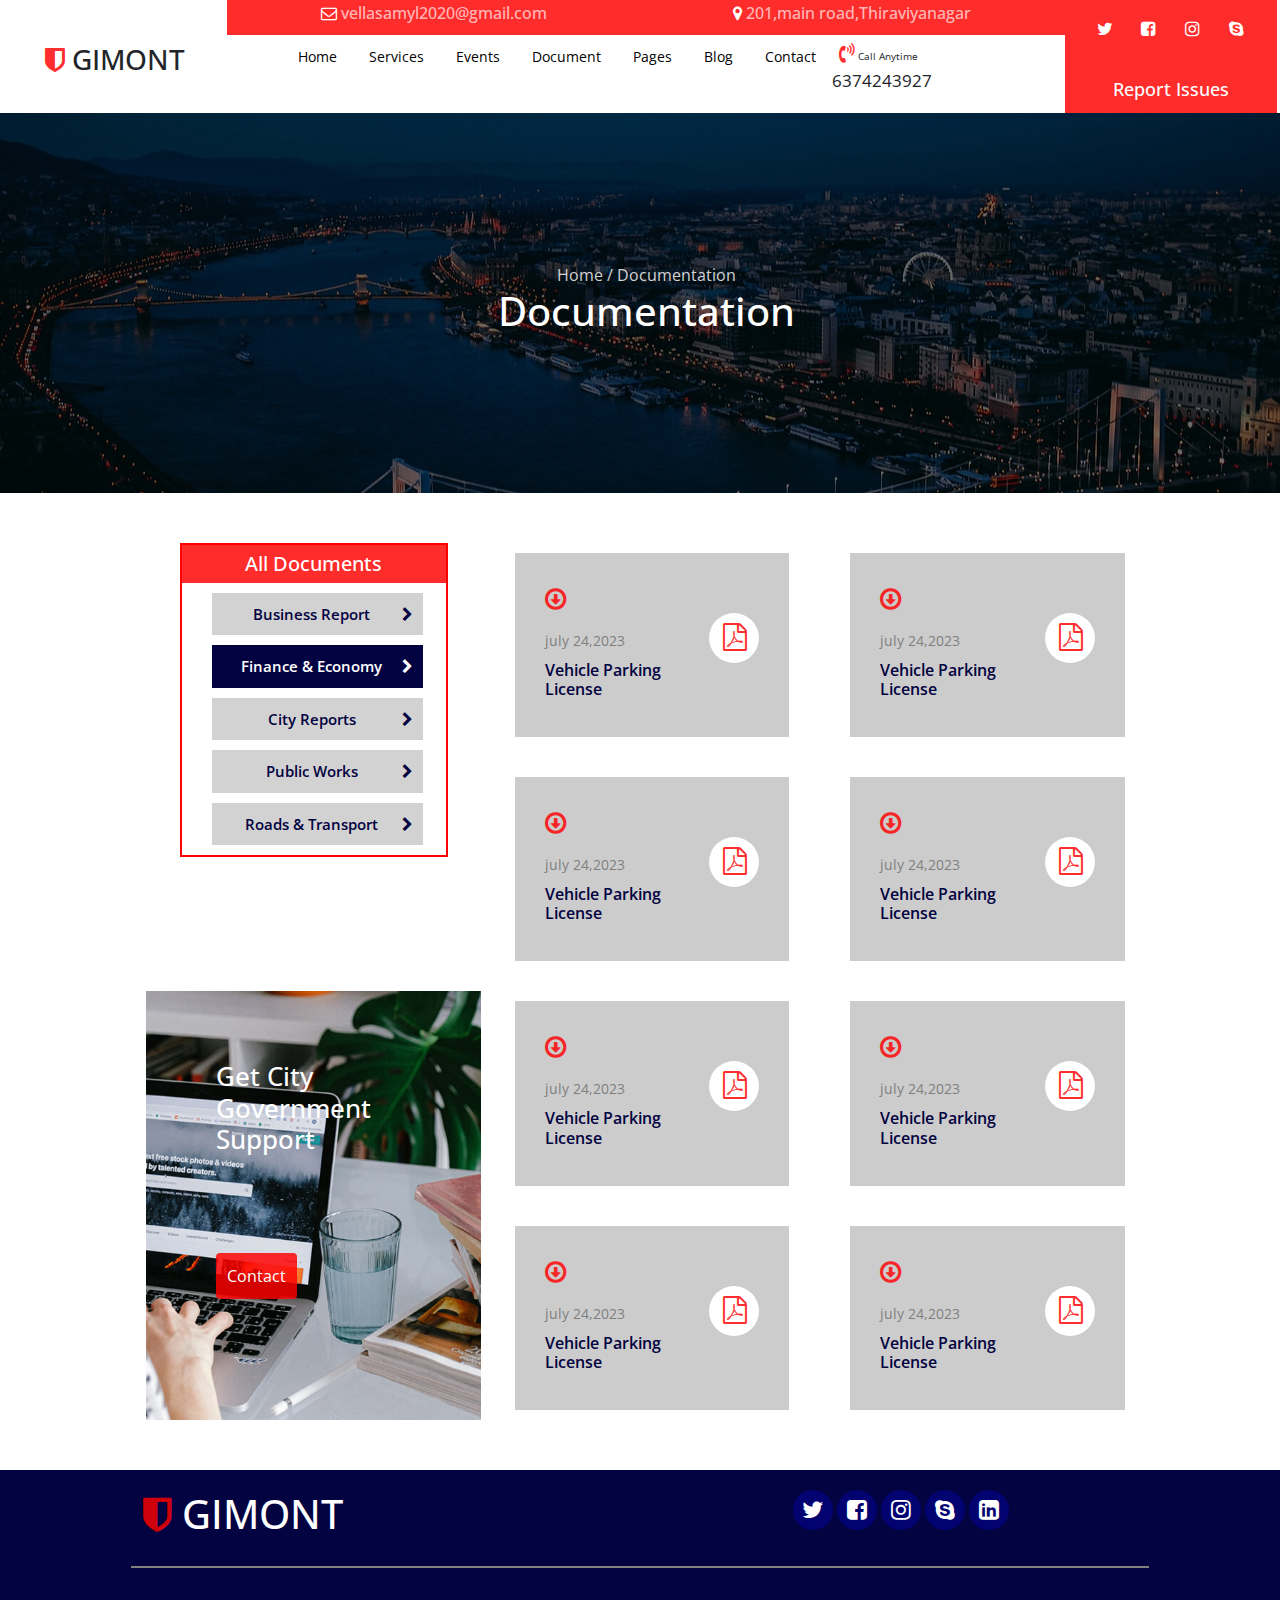
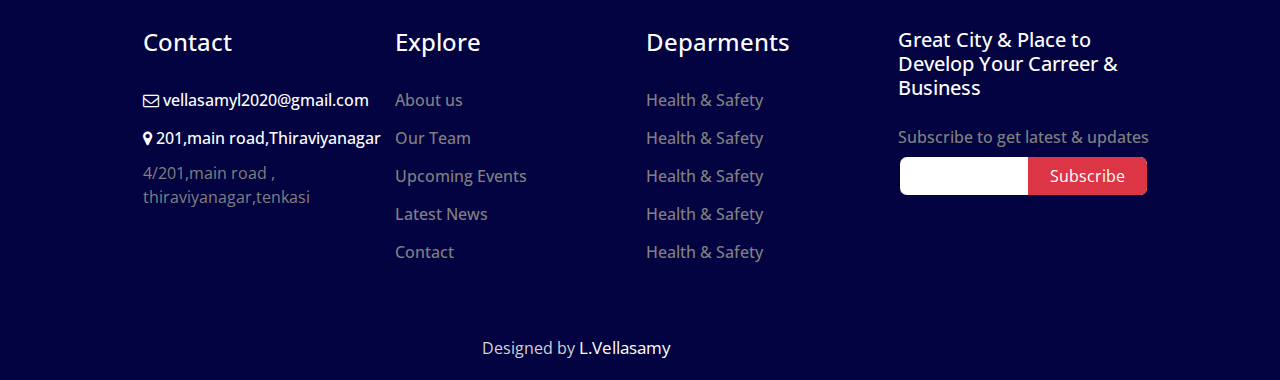
<file: index.html>
<!DOCTYPE html>
<html lang="en">

<head>
    <meta charset="UTF-8">
    <meta http-equiv="X-UA-Compatible" content="IE=edge">
    <meta name="viewport" content="width=device-width, initial-scale=1.0">
    <title>Document</title>
    <link rel="preconnect" href="https://fonts.googleapis.com">
    <link rel="preconnect" href="https://fonts.gstatic.com" crossorigin>
    <link
        href="https://fonts.googleapis.com/css2?family=BhuTuka+Expanded+One&family=Courgette&family=Open+Sans:wght@500&family=Raleway:ital,wght@0,500;1,500&display=swap"
        rel="stylesheet">
    <link rel="stylesheet" href="css/bootstrap.min.css">
    <link rel="stylesheet" href="css/font-awesome.min.css">
    <link rel="stylesheet" href="style.css">
    <link rel="stylesheet" href="responsive.css">

</head>

<body>
    <section class="nav-sec">
        <div class="container1">
            <div class="row justify-content-center align-items-center">
                <div class="col-lg-2  col-10 head">
                    <h1><span style="color:rgba(255, 0, 0, 0.829);"><i class="fa fa-shield"aria-hidden="true"></i></span> GIMONT</h1>
                </div>
                <div class="col-lg-8 d-none d-lg-block">
                    <div class="address-sec">
                        <h6><span style="color:#fff;"><i class="fa fa-envelope-o" aria-hidden="true"></i></span>
                            vellasamyl2020@gmail.com</h6>
                        <h6><span style="color:#fff;"><i class="fa fa-map-marker" aria-hidden="true"></i></span>
                            201,main road,Thiraviyanagar</h6>
                    </div>
                    <div class="col-lg-12 d-none d-lg-block ">
                        <ul class="menubar col-lg-8">
                            <li class="nav-link"><a href="#" class="active">Home</a></li>
                            <li class="nav-link"><a href="#services">Services</a></li>
                            <li class="nav-link"><a href="#document">Events</a></li>
                            <li class="nav-link"><a href="#document">Document</a></li>
                            <li class="nav-link"><a href="#pages">Pages</a></li>
                            <li class="nav-link"><a href="#contact">Blog</a></li>
                            <li class="nav-link"><a href="#contact">Contact</a></li>
                            <div class="number col-lg-2 text-center d-none d-lg-block">
                                <p><span style="font-size: 20px; color:rgba(255, 0, 0, 0.829);"><i
                                            class="fa fa-volume-control-phone" aria-hidden="true"></i></span> Call
                                    Anytime <br>
                                    <span class="my"> 6374243927</span>
                                </p>
                            </div>
                        </ul>

                    </div>
                </div>
				<div class="col-2  d-lg-none d-md-none" onclick="togglebutton()">
					<span class="nav-icon"><i class="fa fa-bars" aria-hidden="true"></i></span>
				</div>
				<div class="d-lg-none d-md-none d-flex justify-content-center d-none" id="list">
				    <ul>
                            <li class="nav-link"><a href="#home" class="active">Home</a></li>
                            <li class="nav-link"><a href="#services">Services</a></li>
                            <li class="nav-link"><a href="#document">Document</a></li>
                            <li class="nav-link"><a href="#pages">Pages</a></li>
                            <li class="nav-link"><a href="#contact">Contact</a></li>
					<ul>
				</div>
                <div class="col-lg-2 head2 ">
                    <div class="finish-2">
                        <a href="#"><i class="fa fa-twitter" aria-hidden="true"></i></a>
                        <a href="#"><i class="fa fa-facebook-square" aria-hidden="true"></i></a>
                        <a href="#"><i class="fa fa-instagram" aria-hidden="true"></i></a>
                        <a href="#"><i class="fa fa-skype" aria-hidden="true"></i></a>
                    </div>
                    <div class="report">
                        <h4> Report Issues</h4>
                    </div>

                </div>
            </div>

        </div>
		<script>
		function togglebutton(){
		    let list=document.getElementById("list");
			list.classList.toggle("d-none");
			}
		</script>
    </section>
      <!--banner section-->
      <section class="banner-sec">
        <div class="container1">
           <div class="row">
              <div class="col-lg-12 banner-img">
                <p> Home / Documentation</p>
                 <h1>Documentation</h1>
              </div>
           </div>
        </div>
      </section>
      <!---document-sec-->
      <section id="services" class="document-sec">
         <div class="container">
            <div class="row">
              <div class="boxes-sec">
                 <div class="col-lg-4 col-12 box-1">
                    <div class="box-content">
                       <h3> All Documents</h3>
                       <p> Business Report <span class="arrow-icon"><i class="fa fa-chevron-right" aria-hidden="true"></i></span></p>
                       <p class="active-para">Finance & Economy <span class="arrow-icon"><i class="fa fa-chevron-right" aria-hidden="true"></i></span></p>
                       <p>City Reports <span class="arrow-icon"><i class="fa fa-chevron-right" aria-hidden="true"></i></span></p>
                       <p>Public Works <span class="arrow-icon"><i class="fa fa-chevron-right" aria-hidden="true"></i></span></p>
                       <p>Roads & Transport <span class="arrow-icon"><i class="fa fa-chevron-right" aria-hidden="true"></i></span></p>
                    </div>
                 </div>
                 <div class="boxes-sec2 col-lg-8">
                    <div class="col-lg-4 col-6 box-2">
                        <div class="small-box">
                            <h5> <i class="fa fa-arrow-circle-o-down" aria-hidden="true"></i> </h5>
                            <p> july 24,2023</p>
                            <h6>Vehicle Parking License</h6>
                        </div>
                         <div class="small-box2">
                          <h3> <i class="fa fa-file-pdf-o" aria-hidden="true"></i></h3>
                         </div>
                            
                    </div>
                    <div class="col-lg-4 box-2 col-6">
                        <div class="small-box">
                            <h5> <i class="fa fa-arrow-circle-o-down" aria-hidden="true"></i> </h5>
                            <p> july 24,2023</p>
                            <h6>Vehicle Parking License</h6>
                        </div>
                         <div class="small-box2">
                          <h3> <i class="fa fa-file-pdf-o" aria-hidden="true"></i></h3>
                         </div>
                    </div>
                    <div class="col-lg-4 box-2 col-6">
                        <div class="small-box">
                            <h5> <i class="fa fa-arrow-circle-o-down" aria-hidden="true"></i> </h5>
                            <p> july 24,2023</p>
                            <h6>Vehicle Parking License</h6>
                        </div>
                         <div class="small-box2 ">
                          <h3> <i class="fa fa-file-pdf-o" aria-hidden="true"></i></h3>
                         </div>
                    </div>
                    <div class="col-lg-4 col-6 box-2">
                        <div class="small-box">
                            <h5> <i class="fa fa-arrow-circle-o-down" aria-hidden="true"></i> </h5>
                            <p> july 24,2023</p>
                            <h6>Vehicle Parking License</h6>
                        </div>
                         <div class="small-box2">
                          <h3> <i class="fa fa-file-pdf-o" aria-hidden="true"></i></h3>
                         </div>
                    </div>
                 </div>
                
              </div>
            </div>
            <div class="row">
                <div class="boxes-sec">
                    <div class="col-lg-4 col-12 box-1 box-images">
                       <h1>Get City Government Support</h1>
                       <button class="btn"> Contact</button>
                    </div>
                    <div class="boxes-sec2 col-lg-8">
                       <div class="col-lg-4 col-6 box-2">
                        <div class="small-box">
                            <h5> <i class="fa fa-arrow-circle-o-down" aria-hidden="true"></i> </h5>
                            <p> july 24,2023</p>
                            <h6>Vehicle Parking License</h6>
                        </div>
                         <div class="small-box2">
                          <h3> <i class="fa fa-file-pdf-o" aria-hidden="true"></i></h3>
                         </div>
                       </div>
                       <div class="col-lg-4 col-6 box-2">
                        <div class="small-box">
                            <h5> <i class="fa fa-arrow-circle-o-down" aria-hidden="true"></i> </h5>
                            <p> july 24,2023</p>
                            <h6>Vehicle Parking License</h6>
                        </div>
                         <div class="small-box2">
                          <h3> <i class="fa fa-file-pdf-o" aria-hidden="true"></i></h3>
                         </div>
                       </div>
                       <div class="col-lg-4 col-6 box-2">
                        <div class="small-box">
                            <h5> <i class="fa fa-arrow-circle-o-down" aria-hidden="true"></i> </h5>
                            <p> july 24,2023</p>
                            <h6>Vehicle Parking License</h6>
                        </div>
                         <div class="small-box2">
                          <h3> <i class="fa fa-file-pdf-o" aria-hidden="true"></i></h3>
                         </div>
                       </div>
                       <div class="col-lg-4 col-6 box-2">
                        <div class="small-box">
                            <h5> <i class="fa fa-arrow-circle-o-down" aria-hidden="true"></i> </h5>
                            <p> july 24,2023</p>
                            <h6>Vehicle Parking License</h6>
                        </div>
                         <div class="small-box2">
                          <h3> <i class="fa fa-file-pdf-o" aria-hidden="true"></i></h3>
                         </div>
                       </div>
                    </div>
            </div>
         </div>
      </section>
      <!--contact section-->
      <section id="contact" class="contact-sec">
        <div class="container">
           <div class="row contact-head">
             <div class="col-lg-6 ">
                <h1><span style="color:rgba(255, 0, 0, 0.829);"><i class="fa fa-shield" aria-hidden="true"></i></span> GIMONT</h1>
             </div>
             <div class="col-lg-6">
                <div class="finish-3">
                    <a href="#"><i class="fa fa-twitter" aria-hidden="true"></i></a>
                    <a href="#"><i class="fa fa-facebook-square" aria-hidden="true"></i></a>
                    <a href="#"><i class="fa fa-instagram" aria-hidden="true"></i></a>
                    <a href="#"><i class="fa fa-skype" aria-hidden="true"></i></a>
                    <a href="#"><i class="fa fa-linkedin-square" aria-hidden="true"></i></a>
                 </div>
             </div>
           </div>
        </div>
      </section>
      <!--footer-sec-->
      <section id="pages" class="footer-sec">
        <div class="container">
           <div class="row">
              <div class="footer-paras">
                 <div class="footer-con2 col-lg-3 col-12">
                    <h1> Contact</h1>
                    <h6><span style="color:#fff;"><i class="fa fa-envelope-o" aria-hidden="true"></i></span> vellasamyl2020@gmail.com</h6>
                    <h6><span style="color:#fff;"><i class="fa fa-map-marker" aria-hidden="true"></i></span> 201,main road,Thiraviyanagar</h6>
                     <p> 4/201,main road , thiraviyanagar,tenkasi</p>
                 </div>
                 <div class="footer-con2 col-lg-3 col-12">
                    <h1> Explore</h1>
                    <h6 class="post-bottom">About us </h6>
                    <h6 class="post-bottom">Our Team</h6>
                    <h6 class="post-bottom">Upcoming Events </h6>
                    <h6 class="post-bottom"> Latest News</h6>
                    <h6 class="post-bottom"> Contact</h6>
                 </div>
                 <div class="footer-con2 col-lg-3 col-12">
                    <h1> Deparments</h1>
                    <h6 class="post-bottom">Health & Safety </h6>
                    <h6 class="post-bottom">Health & Safety </h6>
                    <h6 class="post-bottom">Health & Safety </h6>
                    <h6 class="post-bottom">Health & Safety </h6>
                    <h6 class="post-bottom">Health & Safety </h6>
                 </div>
                 <div class="footer-con3 col-lg-3 col-12">
                    <h1>Great City & Place to Develop Your Carreer & Business</h1>
                     <h6>Subscribe to get latest & updates</h6>
                     <div class="subscribe">
                        <form class="out-side">
                                <input type="email"name=""class="form-controal1">
                                <button type="submit" class="sub">Subscribe</button>
                        </form>
                        </div>
              </div>
           </div>
        </div>
     </section>
     <!--design by-->
     <section class="finish-sec">
        <div class="container">
           <div class="row justify-content-between align-items-center">
              <div class="col-lg-4 col-12">
                 <div class="finish-1">
                    Designed by <a href="#"> L.Vellasamy </a>
                 </div>
              </div>
           </div>
        </div>
     </section>
</body>

</html>
</file>
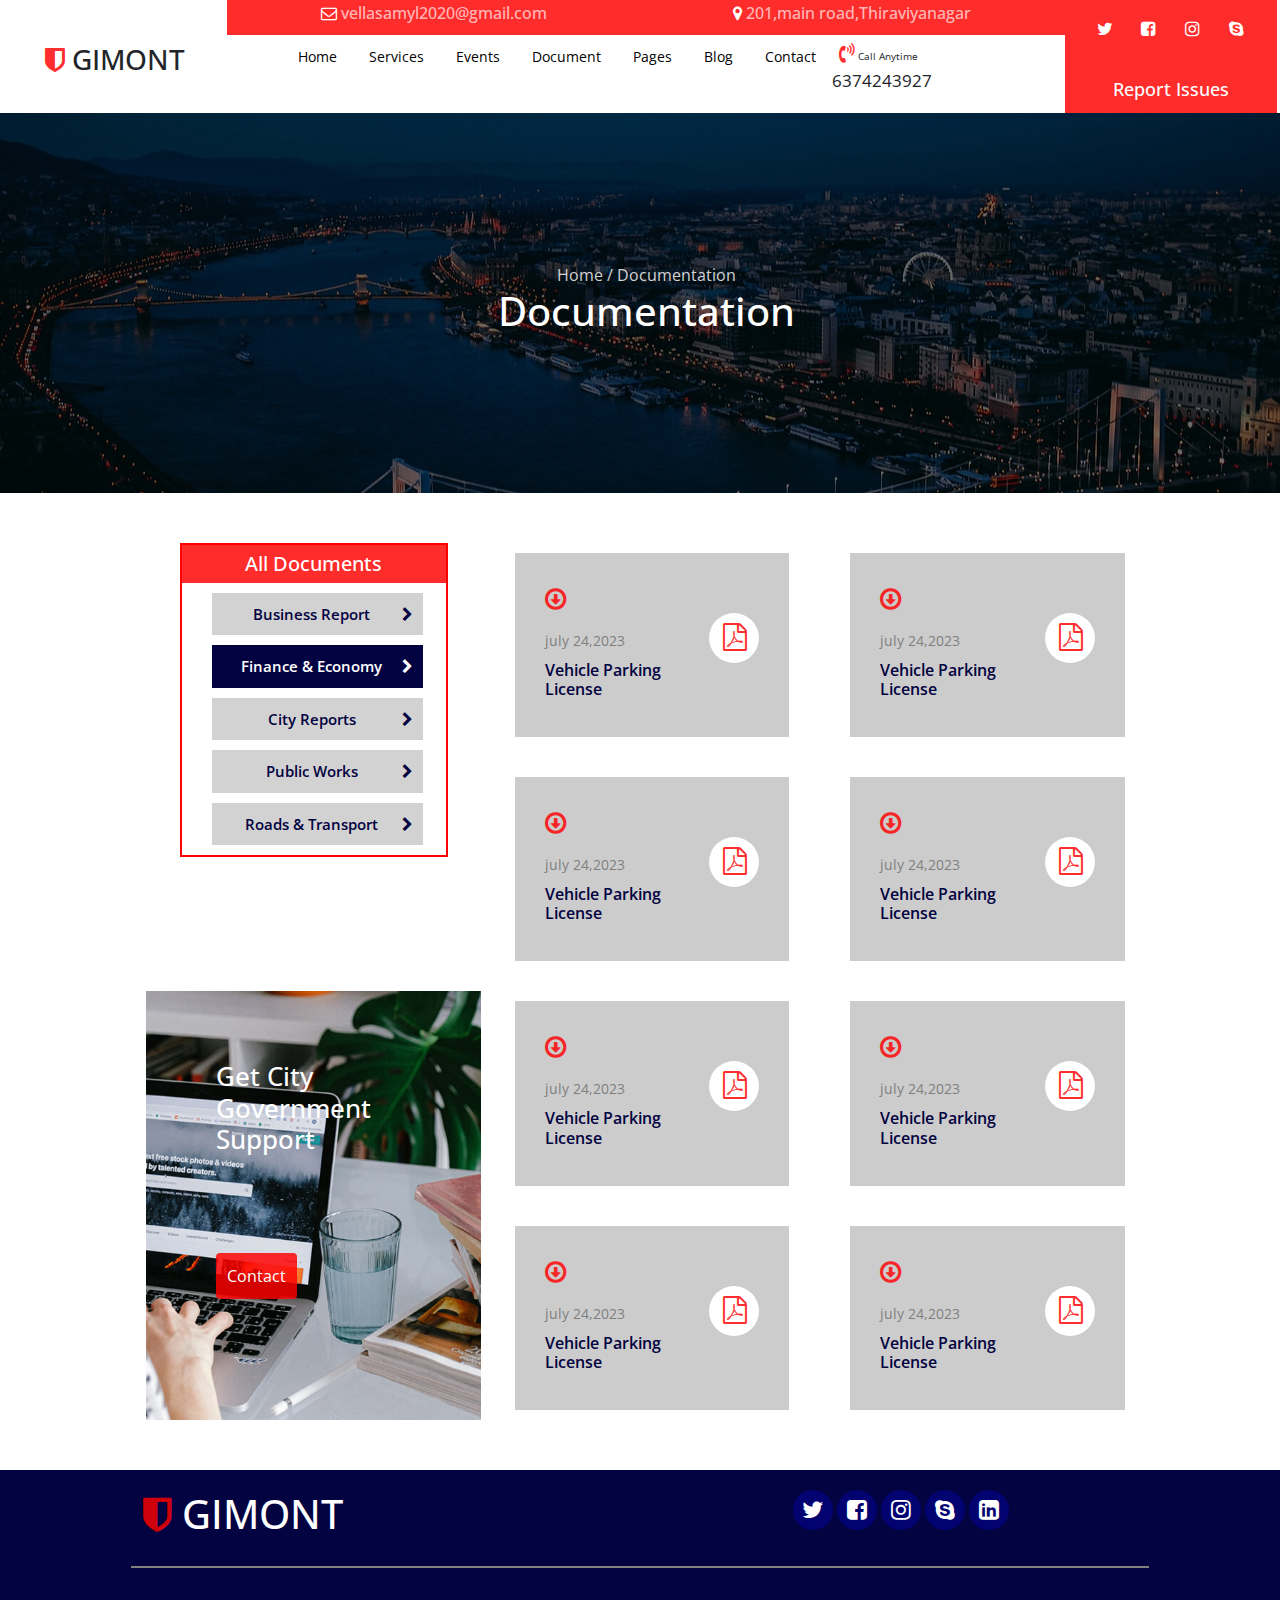
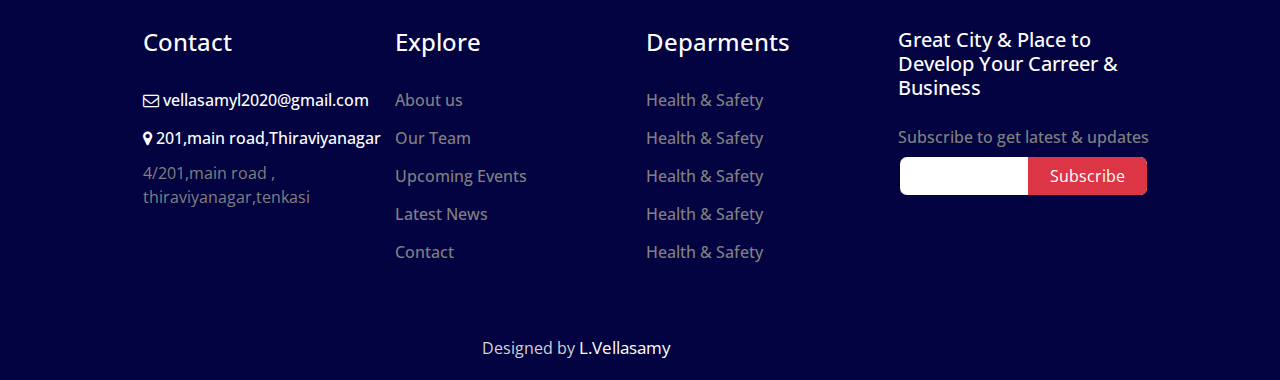
<file: gimont.html>
<!DOCTYPE html>
<html lang="en">

<head>
    <meta charset="UTF-8">
    <meta http-equiv="X-UA-Compatible" content="IE=edge">
    <meta name="viewport" content="width=device-width, initial-scale=1.0">
    <title>Document</title>
    <link rel="preconnect" href="https://fonts.googleapis.com">
    <link rel="preconnect" href="https://fonts.gstatic.com" crossorigin>
    <link
        href="https://fonts.googleapis.com/css2?family=BhuTuka+Expanded+One&family=Courgette&family=Open+Sans:wght@500&family=Raleway:ital,wght@0,500;1,500&display=swap"
        rel="stylesheet">
    <link rel="stylesheet" href="css/bootstrap.min.css">
    <link rel="stylesheet" href="css/font-awesome.min.css">
    <link rel="stylesheet" href="style.css">
    <link rel="stylesheet" href="responsive.css">

</head>

<body>
    <section class="nav-sec">
        <div class="container1">
            <div class="row justify-content-center align-items-center">
                <div class="col-lg-2  col-10 head">
                    <h1><span style="color:rgba(255, 0, 0, 0.829);"><i class="fa fa-shield"aria-hidden="true"></i></span> GIMONT</h1>
                </div>
                <div class="col-lg-8 d-none d-lg-block">
                    <div class="address-sec">
                        <h6><span style="color:#fff;"><i class="fa fa-envelope-o" aria-hidden="true"></i></span>
                            vellasamyl2020@gmail.com</h6>
                        <h6><span style="color:#fff;"><i class="fa fa-map-marker" aria-hidden="true"></i></span>
                            201,main road,Thiraviyanagar</h6>
                    </div>
                    <div class="col-lg-12 d-none d-lg-block ">
                        <ul class="menubar col-lg-8">
                            <li class="nav-link"><a href="#" class="active">Home</a></li>
                            <li class="nav-link"><a href="#services">Services</a></li>
                            <li class="nav-link"><a href="#document">Events</a></li>
                            <li class="nav-link"><a href="#document">Document</a></li>
                            <li class="nav-link"><a href="#pages">Pages</a></li>
                            <li class="nav-link"><a href="#contact">Blog</a></li>
                            <li class="nav-link"><a href="#contact">Contact</a></li>
                            <div class="number col-lg-2 text-center d-none d-lg-block">
                                <p><span style="font-size: 20px; color:rgba(255, 0, 0, 0.829);"><i
                                            class="fa fa-volume-control-phone" aria-hidden="true"></i></span> Call
                                    Anytime <br>
                                    <span class="my"> 6374243927</span>
                                </p>
                            </div>
                        </ul>

                    </div>
                </div>
				<div class="col-2  d-lg-none d-md-none" onclick="togglebutton()">
					<span class="nav-icon"><i class="fa fa-bars" aria-hidden="true"></i></span>
				</div>
				<div class="d-lg-none d-md-none d-flex justify-content-center d-none" id="list">
				    <ul>
                            <li class="nav-link"><a href="#home" class="active">Home</a></li>
                            <li class="nav-link"><a href="#services">Services</a></li>
                            <li class="nav-link"><a href="#document">Document</a></li>
                            <li class="nav-link"><a href="#pages">Pages</a></li>
                            <li class="nav-link"><a href="#contact">Contact</a></li>
					<ul>
				</div>
                <div class="col-lg-2 head2 ">
                    <div class="finish-2">
                        <a href="#"><i class="fa fa-twitter" aria-hidden="true"></i></a>
                        <a href="#"><i class="fa fa-facebook-square" aria-hidden="true"></i></a>
                        <a href="#"><i class="fa fa-instagram" aria-hidden="true"></i></a>
                        <a href="#"><i class="fa fa-skype" aria-hidden="true"></i></a>
                    </div>
                    <div class="report">
                        <h4> Report Issues</h4>
                    </div>

                </div>
            </div>

        </div>
		<script>
		function togglebutton(){
		    let list=document.getElementById("list");
			list.classList.toggle("d-none");
			}
		</script>
    </section>
      <!--banner section-->
      <section class="banner-sec">
        <div class="container1">
           <div class="row">
              <div class="col-lg-12 banner-img">
                <p> Home / Documentation</p>
                 <h1>Documentation</h1>
              </div>
           </div>
        </div>
      </section>
      <!---document-sec-->
      <section id="services" class="document-sec">
         <div class="container">
            <div class="row">
              <div class="boxes-sec">
                 <div class="col-lg-4 col-12 box-1">
                    <div class="box-content">
                       <h3> All Documents</h3>
                       <p> Business Report <span class="arrow-icon"><i class="fa fa-chevron-right" aria-hidden="true"></i></span></p>
                       <p class="active-para">Finance & Economy <span class="arrow-icon"><i class="fa fa-chevron-right" aria-hidden="true"></i></span></p>
                       <p>City Reports <span class="arrow-icon"><i class="fa fa-chevron-right" aria-hidden="true"></i></span></p>
                       <p>Public Works <span class="arrow-icon"><i class="fa fa-chevron-right" aria-hidden="true"></i></span></p>
                       <p>Roads & Transport <span class="arrow-icon"><i class="fa fa-chevron-right" aria-hidden="true"></i></span></p>
                    </div>
                 </div>
                 <div class="boxes-sec2 col-lg-8">
                    <div class="col-lg-4 col-6 box-2">
                        <div class="small-box">
                            <h5> <i class="fa fa-arrow-circle-o-down" aria-hidden="true"></i> </h5>
                            <p> july 24,2023</p>
                            <h6>Vehicle Parking License</h6>
                        </div>
                         <div class="small-box2">
                          <h3> <i class="fa fa-file-pdf-o" aria-hidden="true"></i></h3>
                         </div>
                            
                    </div>
                    <div class="col-lg-4 box-2 col-6">
                        <div class="small-box">
                            <h5> <i class="fa fa-arrow-circle-o-down" aria-hidden="true"></i> </h5>
                            <p> july 24,2023</p>
                            <h6>Vehicle Parking License</h6>
                        </div>
                         <div class="small-box2">
                          <h3> <i class="fa fa-file-pdf-o" aria-hidden="true"></i></h3>
                         </div>
                    </div>
                    <div class="col-lg-4 box-2 col-6">
                        <div class="small-box">
                            <h5> <i class="fa fa-arrow-circle-o-down" aria-hidden="true"></i> </h5>
                            <p> july 24,2023</p>
                            <h6>Vehicle Parking License</h6>
                        </div>
                         <div class="small-box2 ">
                          <h3> <i class="fa fa-file-pdf-o" aria-hidden="true"></i></h3>
                         </div>
                    </div>
                    <div class="col-lg-4 col-6 box-2">
                        <div class="small-box">
                            <h5> <i class="fa fa-arrow-circle-o-down" aria-hidden="true"></i> </h5>
                            <p> july 24,2023</p>
                            <h6>Vehicle Parking License</h6>
                        </div>
                         <div class="small-box2">
                          <h3> <i class="fa fa-file-pdf-o" aria-hidden="true"></i></h3>
                         </div>
                    </div>
                 </div>
                
              </div>
            </div>
            <div class="row">
                <div class="boxes-sec">
                    <div class="col-lg-4 col-12 box-1 box-images">
                       <h1>Get City Government Support</h1>
                       <button class="btn"> Contact</button>
                    </div>
                    <div class="boxes-sec2 col-lg-8">
                       <div class="col-lg-4 col-6 box-2">
                        <div class="small-box">
                            <h5> <i class="fa fa-arrow-circle-o-down" aria-hidden="true"></i> </h5>
                            <p> july 24,2023</p>
                            <h6>Vehicle Parking License</h6>
                        </div>
                         <div class="small-box2">
                          <h3> <i class="fa fa-file-pdf-o" aria-hidden="true"></i></h3>
                         </div>
                       </div>
                       <div class="col-lg-4 col-6 box-2">
                        <div class="small-box">
                            <h5> <i class="fa fa-arrow-circle-o-down" aria-hidden="true"></i> </h5>
                            <p> july 24,2023</p>
                            <h6>Vehicle Parking License</h6>
                        </div>
                         <div class="small-box2">
                          <h3> <i class="fa fa-file-pdf-o" aria-hidden="true"></i></h3>
                         </div>
                       </div>
                       <div class="col-lg-4 col-6 box-2">
                        <div class="small-box">
                            <h5> <i class="fa fa-arrow-circle-o-down" aria-hidden="true"></i> </h5>
                            <p> july 24,2023</p>
                            <h6>Vehicle Parking License</h6>
                        </div>
                         <div class="small-box2">
                          <h3> <i class="fa fa-file-pdf-o" aria-hidden="true"></i></h3>
                         </div>
                       </div>
                       <div class="col-lg-4 col-6 box-2">
                        <div class="small-box">
                            <h5> <i class="fa fa-arrow-circle-o-down" aria-hidden="true"></i> </h5>
                            <p> july 24,2023</p>
                            <h6>Vehicle Parking License</h6>
                        </div>
                         <div class="small-box2">
                          <h3> <i class="fa fa-file-pdf-o" aria-hidden="true"></i></h3>
                         </div>
                       </div>
                    </div>
            </div>
         </div>
      </section>
      <!--contact section-->
      <section id="contact" class="contact-sec">
        <div class="container">
           <div class="row contact-head">
             <div class="col-lg-6 ">
                <h1><span style="color:rgba(255, 0, 0, 0.829);"><i class="fa fa-shield" aria-hidden="true"></i></span> GIMONT</h1>
             </div>
             <div class="col-lg-6">
                <div class="finish-3">
                    <a href="#"><i class="fa fa-twitter" aria-hidden="true"></i></a>
                    <a href="#"><i class="fa fa-facebook-square" aria-hidden="true"></i></a>
                    <a href="#"><i class="fa fa-instagram" aria-hidden="true"></i></a>
                    <a href="#"><i class="fa fa-skype" aria-hidden="true"></i></a>
                    <a href="#"><i class="fa fa-linkedin-square" aria-hidden="true"></i></a>
                 </div>
             </div>
           </div>
        </div>
      </section>
      <!--footer-sec-->
      <section id="pages" class="footer-sec">
        <div class="container">
           <div class="row">
              <div class="footer-paras">
                 <div class="footer-con2 col-lg-3 col-12">
                    <h1> Contact</h1>
                    <h6><span style="color:#fff;"><i class="fa fa-envelope-o" aria-hidden="true"></i></span> vellasamyl2020@gmail.com</h6>
                    <h6><span style="color:#fff;"><i class="fa fa-map-marker" aria-hidden="true"></i></span> 201,main road,Thiraviyanagar</h6>
                     <p> 4/201,main road , thiraviyanagar,tenkasi</p>
                 </div>
                 <div class="footer-con2 col-lg-3 col-12">
                    <h1> Explore</h1>
                    <h6 class="post-bottom">About us </h6>
                    <h6 class="post-bottom">Our Team</h6>
                    <h6 class="post-bottom">Upcoming Events </h6>
                    <h6 class="post-bottom"> Latest News</h6>
                    <h6 class="post-bottom"> Contact</h6>
                 </div>
                 <div class="footer-con2 col-lg-3 col-12">
                    <h1> Deparments</h1>
                    <h6 class="post-bottom">Health & Safety </h6>
                    <h6 class="post-bottom">Health & Safety </h6>
                    <h6 class="post-bottom">Health & Safety </h6>
                    <h6 class="post-bottom">Health & Safety </h6>
                    <h6 class="post-bottom">Health & Safety </h6>
                 </div>
                 <div class="footer-con3 col-lg-3 col-12">
                    <h1>Great City & Place to Develop Your Carreer & Business</h1>
                     <h6>Subscribe to get latest & updates</h6>
                     <div class="subscribe">
                        <form class="out-side">
                                <input type="email"name=""class="form-controal1">
                                <button type="submit" class="sub">Subscribe</button>
                        </form>
                        </div>
              </div>
           </div>
        </div>
     </section>
     <!--design by-->
     <section class="finish-sec">
        <div class="container">
           <div class="row justify-content-between align-items-center">
              <div class="col-lg-4 col-12">
                 <div class="finish-1">
                    Designed by <a href="#"> L.Vellasamy </a>
                 </div>
              </div>
           </div>
        </div>
     </section>
</body>

</html>
</file>
<file: style.css>
* {
    margin: 0 auto;
    box-sizing: border-box;
    font-family: "Open Sans", sans-serif;
}

.container {
  width: 80%;
  margin: 0 auto;
  padding: 0 15px;
}
.container1 {
  width: 100%;
  margin: 0 auto;
  padding: 0 15px;
}

.nav-sec {
  display: flex;
  justify-content: space-between;
}

.menubar {
  display: flex;
  justify-content: flex-end;
  padding: 3px 0;
}

li {
  display: block;
}
.nav-icon{
  font-size: 23px;
 margin-top: 10px;
}
.menubar .nav-link a {
  display: block;
  text-align: center;
  text-decoration: none;
  color: #000;
  font-size: 14px;
  font-family: "Open Sans", sans-serif;
}
.finish-2 {
  text-align: center;
  padding: 13px 0;
}

.finish-2 i {
  color: #fff;
  font-size: 17px;
  width: 40px;
}
.report h4{
  font-size: 18px;
text-align: center;
margin-top: 25px;
color:#fff;
}
.address-sec{
  display: flex;
  background-color: rgba(255, 0, 0, 0.829);
  color:#ffffffab;
  padding:4px 0;
justify-content:space-around;
}
.head h1{
  font-size: 28px;
  margin-top: 15px;
  text-align: center;
}
.head2{
  background-color: rgba(255, 0, 0, 0.829);
  color:#ffffffab;
  padding: 4px 0;
}
.row>* {
   padding-right: calc(var(--bs-gutter-x) * .0);
}

.number p{
  font-size: 10px;
}

.my{
  font-size: 17px;
}
p {
  margin-top: 0;
  margin-bottom: 0rem;
}
.nav-link a {
  text-decoration: none;
  color: #000;
  font-size: 14px;
  font-family: "Open Sans", sans-serif;
}
/*  banner section */
.banner-sec{
    background-image: linear-gradient(rgba(0,0,0,0.55),rgba(0,0,0,0.55)),url("images/city-img.jpg");
    padding: 150px 0;
    background-position: center;
    background-size: cover;
    background-repeat: no-repeat;
}
.banner-img{
    text-align: center;
}
.banner-img p{
    color:lightgray;
}
.banner-img h1{
    color:#fff;
}

/* documentation sec */
.document-sec{
    padding: 40px 0;
}
.boxes-sec{
    display: flex;
    justify-content: space-between;
}
.boxes-sec2{
    display: flex;
    justify-content: space-around;
    flex-wrap: wrap;
}
  .box-1{
    background-color: #fff;
    margin:10px 3px;
  }
  .box-2{
    background-color: #ccc;
    margin: 20px;
    display: flex;
    width: 41%;
    justify-content: space-evenly;
    padding: 30px;
  }
  .box-content{
    border: solid 2px red;
    width:80%;
  }
  .box-content h3{
    background-color: rgba(255, 0, 0, 0.829);
    color:#fff;
    font-size: 20px;
    padding: 7px 0;
    text-align: center;
  }
  .box-content p{
    background-color: #cccccce3;
    text-align: center;
    width: 80%;
    font-size: 15px;
    padding: 10px;
    font-weight: 600;
    margin: 10px 30px;
    color: rgb(3, 3, 65);
  }
  .box-content .active-para{
    background-color: rgb(3, 3, 65);
    color:#fff;
  }
  .arrow-icon{
    float: right;
  }
  .small-box{
     line-height: 40px;
  }
  .small-box h5{
    color:rgba(255, 0, 0, 0.829);
    font-size: 25px;
  }
  .small-box p{
    color:grey;
    font-size: 14px;
  }
  .small-box h6{
    color:rgb(3, 3, 65);
    font-size: 16px;
    font-weight: 600;
  }
  .small-box2 h3{
    margin-top: 30px;
    background-color: #fff;
    border-radius: 50%;
    width: 50px;
    height: 50px;
    padding-left: 14px;
    line-height: 47px;
    color: rgba(255, 0, 0, 0.829);
  }
  .box-images{
    background-image: url("images/tabs-1.jpg");
    padding: 70px;
    background-position: center;
    background-size: cover;
    background-repeat: no-repeat;
  }
  .box-images h1{
    font-size: 26px;
    color:#fff;
  }
  .btn{
    padding: 10px;
    background-color: rgba(255, 0, 0, 0.829);
    color:#fff;
    margin-top: 90px;
  }
  /* contact-sec */
  .contact-sec{
    background-color: rgb(3, 3, 65);
    color:#fff;
  }
  .row{
    display: flex;
    justify-content: space-around;
  }
  .finish-3 {
    text-align: center;
}
.finish-3 i {
    color: #fff;
    font-size: 23px;
    width: 40px;
    height: 40px;
    background-color: rgb(0 0 255 / 25%);
line-height: 40px;
    border-radius: 50%;
}
.contact-head{
    padding: 20px 0;
    border-bottom: solid 2px grey;
}
/* footer section */
.footer-sec{
    background-color: rgb(3, 3, 65);
    padding: 40px 0;
    color:#fff;
}
.footer-paras{
    display: flex;
    justify-content: space-between;
}
.footer-con2 h1{
    padding: 20px 0;
    font-size: 24px;
}
.footer-con2 h6{
    line-height: 30px;
}
.footer-con2 p{
    color:grey;
}
.post-bottom{
    color:grey;
}
.footer-con3 h1{
    padding: 20px 0;
   font-size: 20px;
}
.footer-con3 h6{
    color:grey;
}
.out-side{
    border:2px solid rgb(3, 3, 65);
    border-radius:9px;
   background: #fff;
   padding:5px 119px 5px 15px;	
   position:relative;
   overflow:hidden;
}
.sub{
position: absolute;
top:0;
right:0;
border-radius:5px;
background-color: #dc3545;
text-align: center;
font-size: 16px;
color: #fff;
height: 100%;
border:0;
padding: 0px 22px;
border-top-left-radius:0;
border-bottom-left-radius:0;
}
.form-controal1{
   width:100%;
   color:rgb(3, 3, 65);
   font-size:16px;
   padding:2px 0px;
   
}
.out-side>input{
   border:0;
}
/* finish sec */
.finish-sec{
    padding: 20px 0;
    background-color: rgb(3, 3, 65);
}
.finish-1 a {
    color: #fff;
    font-size: 17px;
    text-decoration: none;
}
.finish-1{
    color: lightgrey;
}
</file>
<file: responsive.css>
@media (max-width:768px){
    .container{
        width:100%;
    }
    .finish-2{
        padding: 20px 0;
    }
    .report h4{
        margin-top: 0;
    }
    .boxes-sec{
        display: flex;
        justify-content: space-between;
        flex-wrap: wrap;
    }
    .boxes-sec4{
        display: flex;
        justify-content: space-between;
        flex-wrap: wrap;
    }
.box-2{
    width: 95%;
    margin: 10px;
}
.box-images {
    width: 65%;
    margin: 10px 55px;
}
.contact-head{
    text-align: center;
}
.contact-head h1{
    padding: 20px 0;
}
    .footer-paras{
        display: flex;
        justify-content: space-between;
        flex-wrap: wrap;
    }
    .footer-paras h1{
        text-align: center;
    }
    .finish-1{
        text-align: center;
    }
   
 }
</file>
